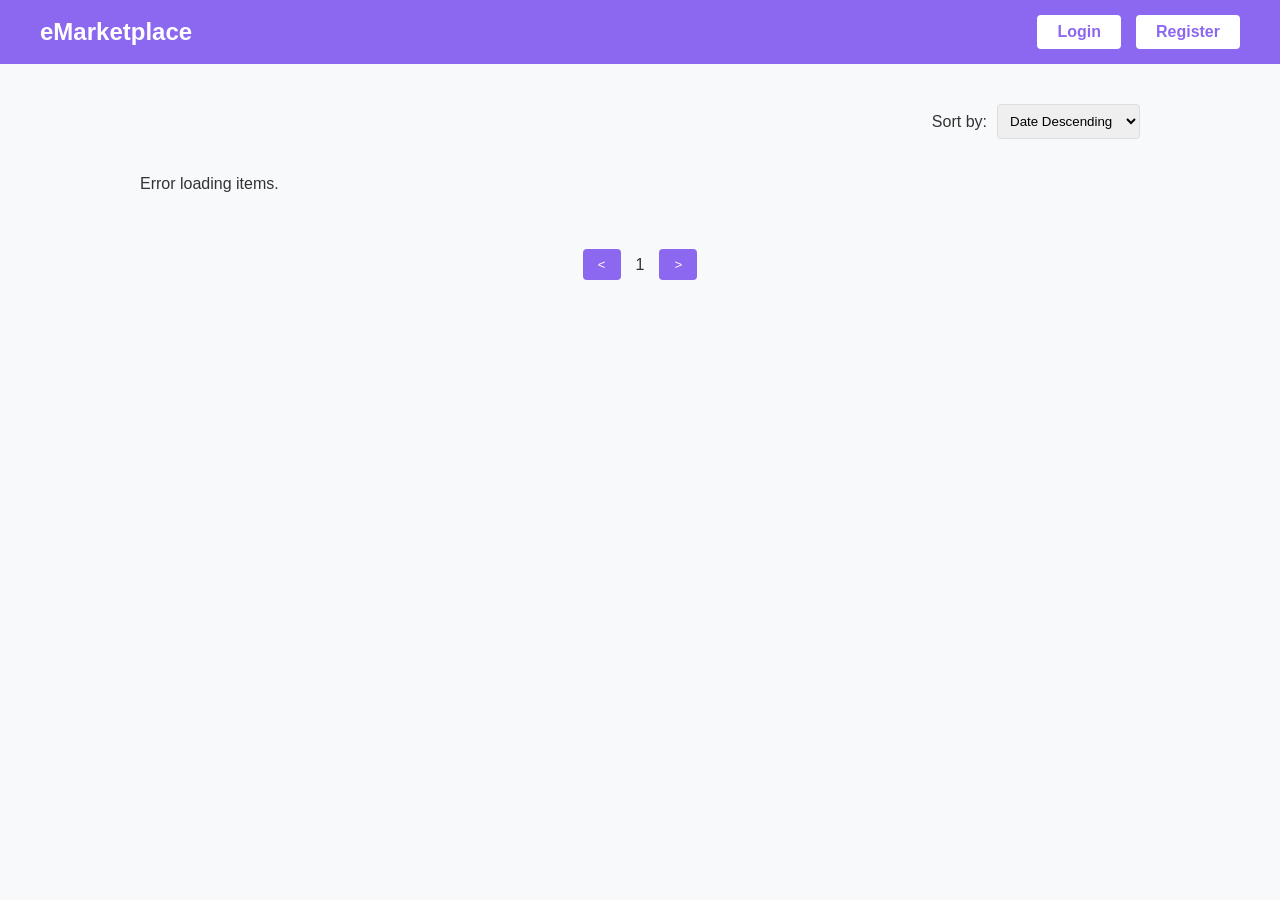
<file: src/main/webapp/index.html>
<!DOCTYPE html>
<html lang="en">
<head>
    <meta charset="UTF-8">
    <title>eMarketplace</title>
    <link rel="stylesheet" href="styles.css">
</head>
<body>
<header>
    <h1 onclick="window.location.href='index.html'">eMarketplace</h1>
    <div id="auth-actions">
    </div>
</header>

<div class="container">
    <div class="sort-container">
        <label for="sortParam">Sort by:</label>
        <select id="sortParam" onchange="changeSort()">
            <option value="dateDesc">Date Descending</option>
            <option value="dateAsc">Date Ascending</option>
            <option value="priceAsc">Price Ascending</option>
            <option value="priceDesc">Price Descending</option>
        </select>
    </div>

    <div class="grid" id="itemsGrid"></div>

    <div class="pagination">
        <button id="prevBtn" onclick="changePage(-1)">&lt;</button>
        <span id="pageIndicator">1</span>
        <button id="nextBtn" onclick="changePage(1)">&gt;</button>
    </div>
</div>

<script src="index.js"></script>
</body>
</html>
</file>
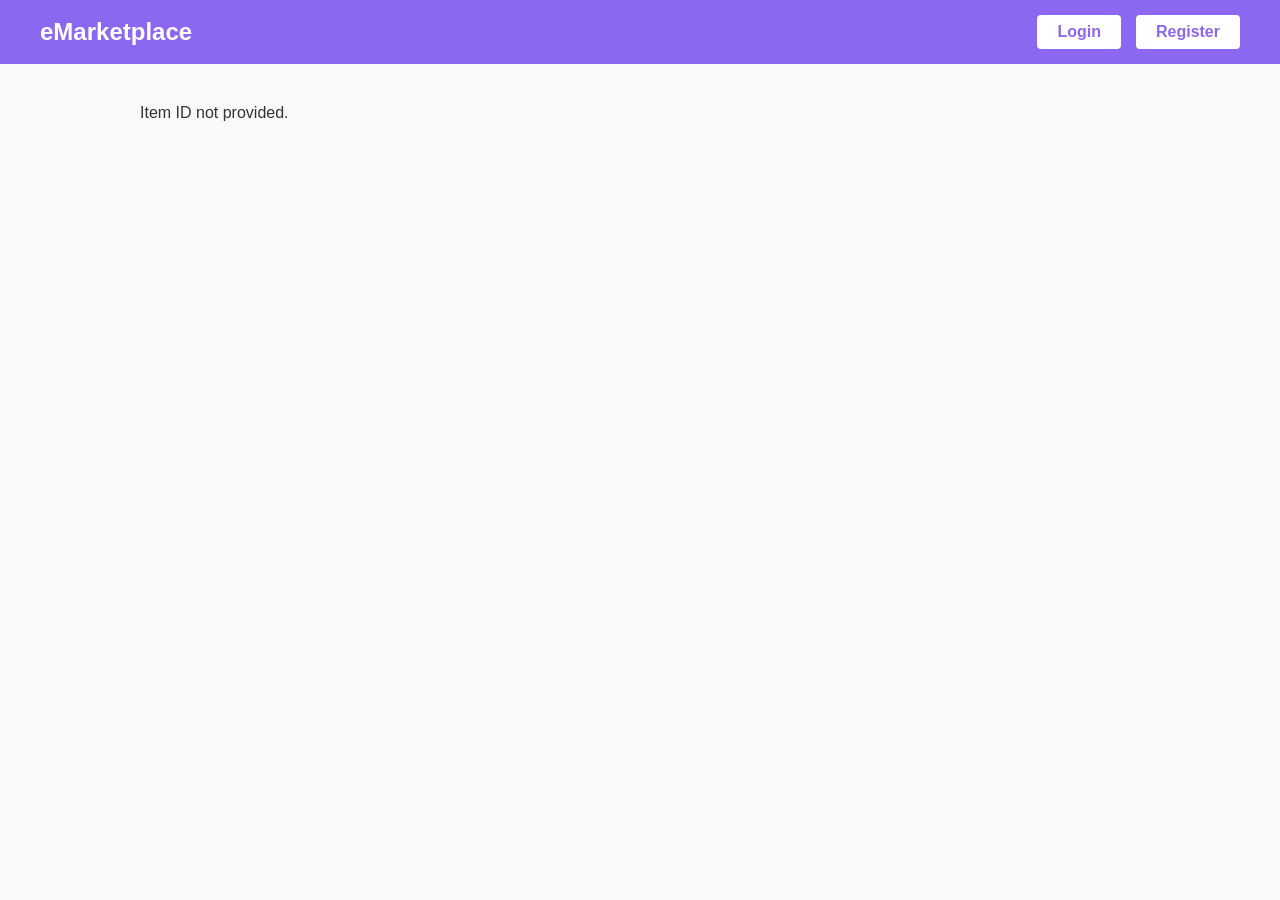
<file: src/main/webapp/item.html>
<!DOCTYPE html>
<html lang="en">
<head>
    <meta charset="UTF-8">
    <title>Item Detail - eMarketplace</title>
    <link rel="stylesheet" href="styles.css">
</head>
<body>
<header>
    <h1 onclick="window.location.href='index.html'">eMarketplace</h1>
    <div id="auth-actions">
    </div>
</header>

<div class="container" id="itemDetailContainer">
    <p>Loading item details...</p>
</div>

<script src="item.js"></script>
</body>
</html>
</file>
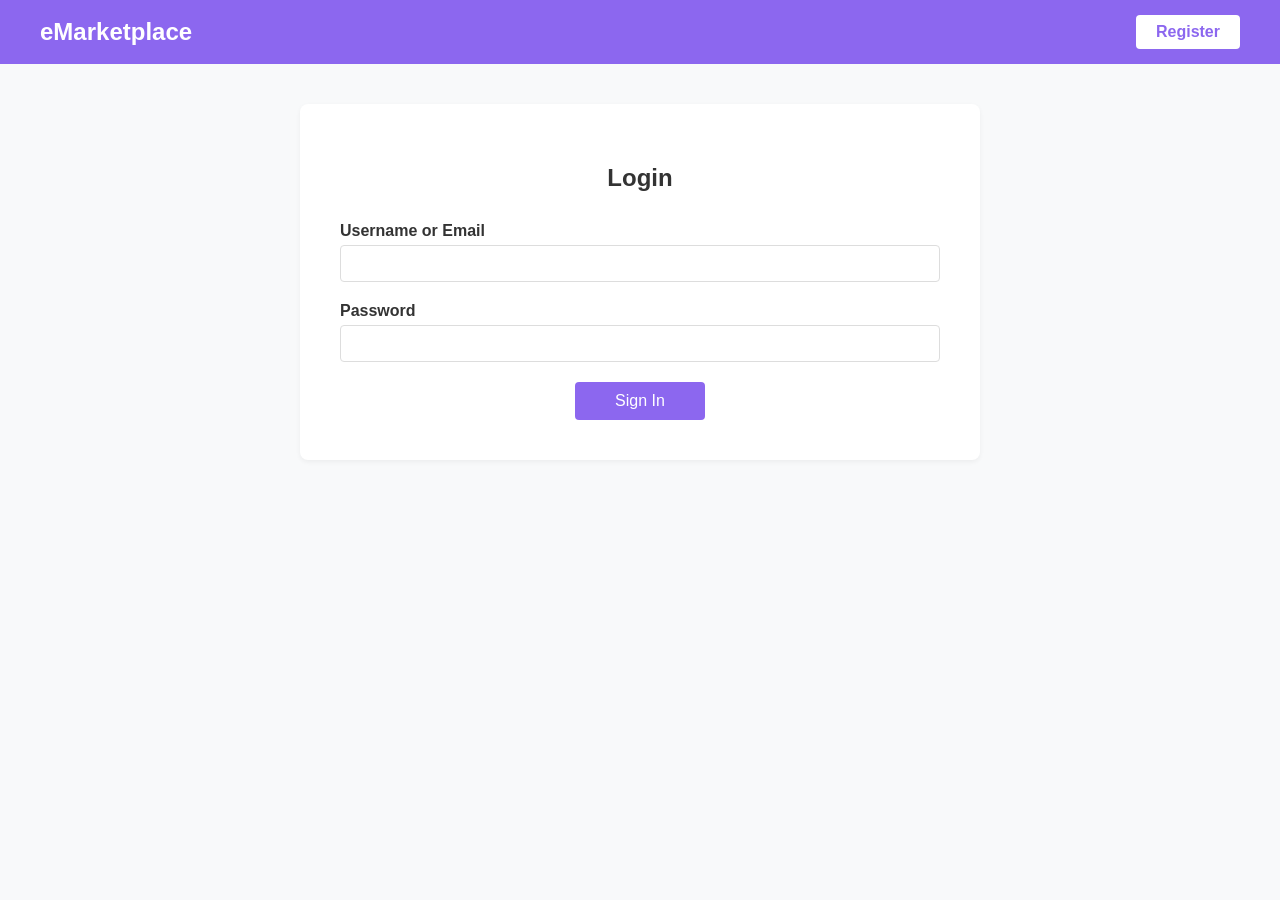
<file: src/main/webapp/login.html>
<!DOCTYPE html>
<html lang="en">
<head>
  <meta charset="UTF-8">
  <title>Login - eMarketplace</title>
  <link rel="stylesheet" href="styles.css">
</head>
<body>
<header>
  <h1 onclick="window.location.href='index.html'">eMarketplace</h1>
  <div id="auth-actions">
    <a href="register.html" class="btn-new">Register</a>
  </div>
</header>

<div class="container">
  <div class="form-container">
    <h2>Login</h2>
    <form id="loginForm">
      <div class="form-group" style="margin-bottom: 20px;">
        <label for="usernameOrEmail">Username or Email</label>
        <input type="text" id="usernameOrEmail" name="usernameOrEmail" required>
      </div>
      <div class="form-group" style="margin-bottom: 20px;">
        <label for="password">Password</label>
        <input type="password" id="password" name="password" required>
      </div>
      <button type="submit" class="btn-submit">Sign In</button>
    </form>
  </div>
</div>

<script src="login.js"></script>
</body>
</html>
</file>
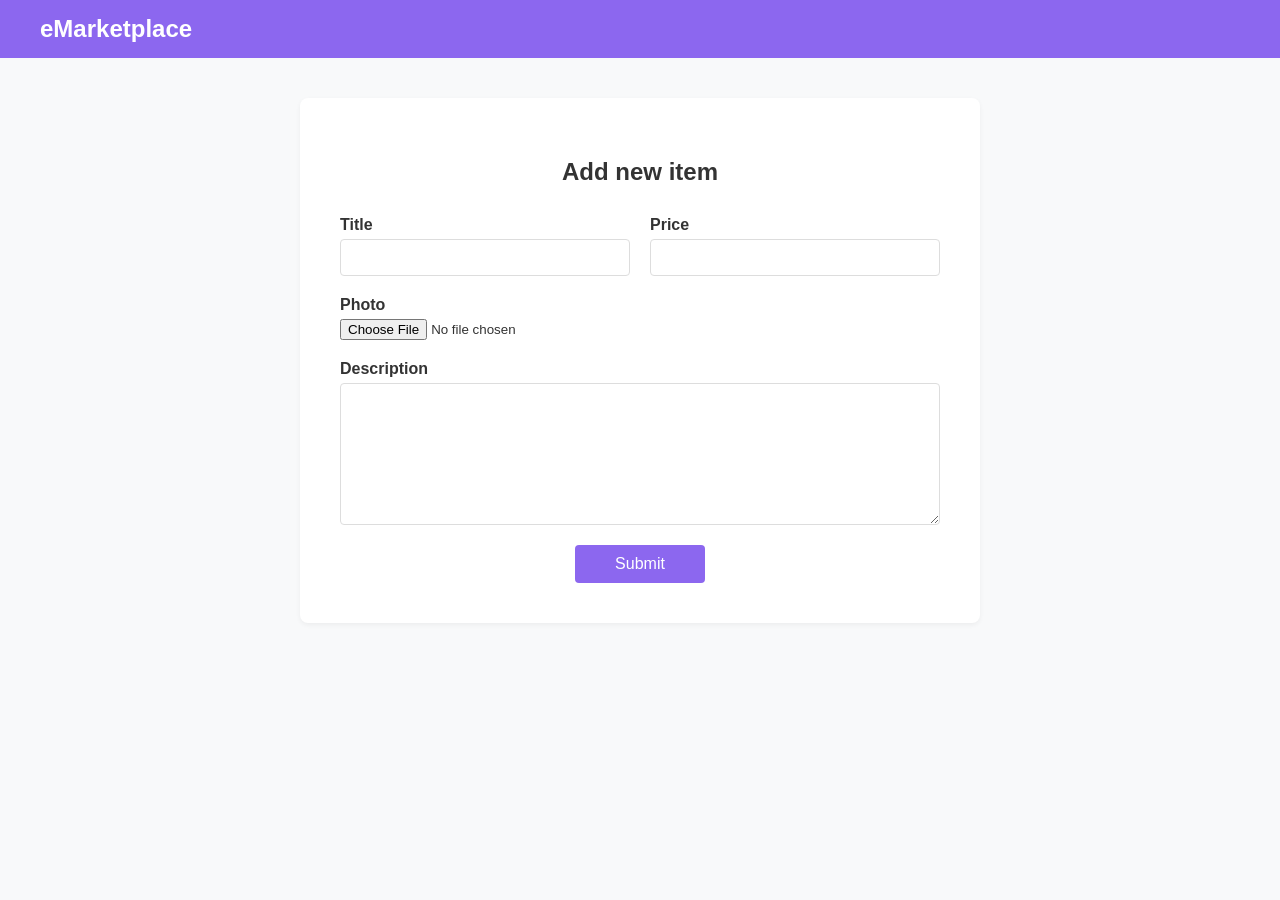
<file: src/main/webapp/new-item.html>
<!DOCTYPE html>
<html lang="en">
<head>
    <meta charset="UTF-8">
    <title>New Item - eMarketplace</title>
    <link rel="stylesheet" href="styles.css">
</head>
<body>
<header>
    <h1 onclick="window.location.href='index.html'">eMarketplace</h1>
</header>

<div class="container">
    <div class="form-container">
        <h2>Add new item</h2>
        <form id="itemForm">
            <div class="form-row">
                <div class="form-group">
                    <label for="title">Title</label>
                    <input type="text" id="title" name="name" required>
                </div>
                <div class="form-group">
                    <label for="price">Price</label>
                    <input type="number" id="price" name="price" step="0.01" min="0" required>
                </div>
            </div>

            <div class="form-group" style="margin-bottom: 20px;">
                <label for="photo">Photo</label>
                <input type="file" id="photo" name="photo" accept="image/*">
            </div>

            <div class="form-group" style="margin-bottom: 20px;">
                <label for="description">Description</label>
                <textarea id="description" name="description"></textarea>
            </div>

            <button type="submit" class="btn-submit">Submit</button>
        </form>
    </div>
</div>

<script src="new-item.js"></script>
</body>
</html>
</file>
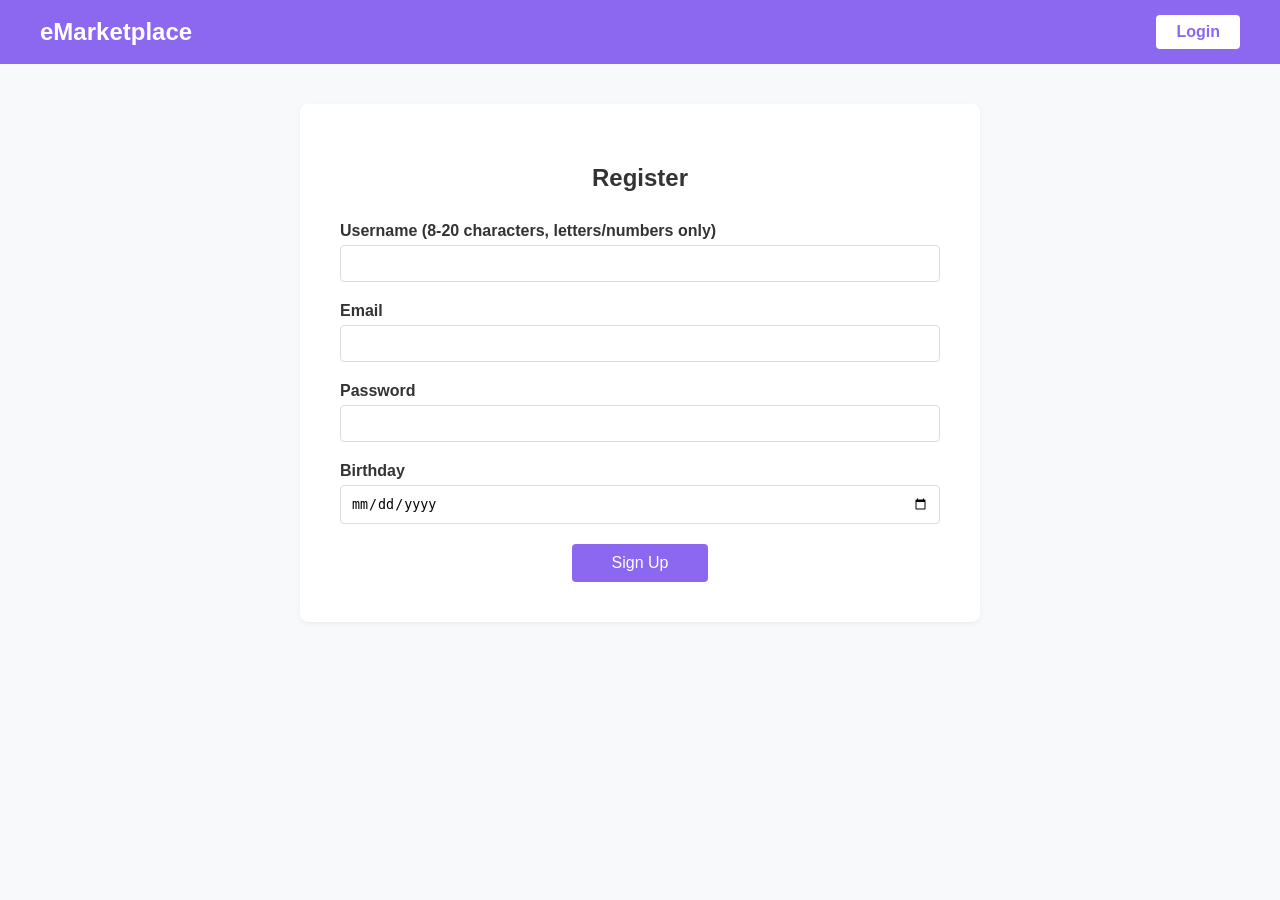
<file: src/main/webapp/register.html>
<!DOCTYPE html>
<html lang="en">
<head>
  <meta charset="UTF-8">
  <title>Register - eMarketplace</title>
  <link rel="stylesheet" href="styles.css">
</head>
<body>
<header>
  <h1 onclick="window.location.href='index.html'">eMarketplace</h1>
  <div id="auth-actions">
    <a href="login.html" class="btn-new">Login</a>
  </div>
</header>

<div class="container">
  <div class="form-container">
    <h2>Register</h2>
    <form id="registerForm">
      <div class="form-group" style="margin-bottom: 20px;">
        <label for="username">Username (8-20 characters, letters/numbers only)</label>
        <input type="text" id="username" name="username" pattern="^[a-zA-Z0-9]{8,20}$" required>
      </div>
      <div class="form-group" style="margin-bottom: 20px;">
        <label for="email">Email</label>
        <input type="email" id="email" name="email" required>
      </div>
      <div class="form-group" style="margin-bottom: 20px;">
        <label for="password">Password</label>
        <input type="password" id="password" name="password" required>
      </div>
      <div class="form-group" style="margin-bottom: 20px;">
        <label for="birthday">Birthday</label>
        <input type="date" id="birthday" name="birthday" required>
      </div>
      <button type="submit" class="btn-submit">Sign Up</button>
    </form>
  </div>
</div>

<script src="register.js"></script>
</body>
</html>
</file>
<file: src/main/webapp/styles.css>
:root {
    --primary-color: #8c67ef;
    --bg-color: #f8f9fa;
    --text-color: #333;
}

body {
    font-family: 'Segoe UI', Tahoma, Geneva, Verdana, sans-serif;
    margin: 0;
    padding: 0;
    background-color: var(--bg-color);
    color: var(--text-color);
}

header {
    background-color: var(--primary-color);
    padding: 15px 40px;
    display: flex;
    justify-content: space-between;
    align-items: center;
    color: white;
}

header h1 {
    margin: 0;
    font-size: 24px;
    cursor: pointer;
}

.btn-new {
    background-color: white;
    color: var(--primary-color);
    text-decoration: none;
    padding: 8px 20px;
    border-radius: 4px;
    font-weight: bold;
}

.container {
    max-width: 1000px;
    margin: 40px auto;
    padding: 0 20px;
}

.stats {
    margin-bottom: 20px;
    color: #666;
}

.grid {
    display: grid;
    grid-template-columns: repeat(3, 1fr);
    gap: 30px;
}

.card {
    background: white;
    padding: 15px;
    border-radius: 8px;
    box-shadow: 0 2px 5px rgba(0,0,0,0.05);
    cursor: pointer;
    transition: transform 0.2s;
}

.card:hover {
    transform: translateY(-5px);
}

.card img {
    width: 100%;
    height: 200px;
    object-fit: cover;
    border-radius: 4px;
}

.card-info {
    margin-top: 10px;
}

.card-title {
    font-weight: bold;
    margin-bottom: 5px;
}

.card-price {
    color: var(--primary-color);
}

.pagination {
    display: flex;
    justify-content: center;
    align-items: center;
    margin-top: 40px;
    gap: 15px;
}

.pagination button {
    background-color: var(--primary-color);
    color: white;
    border: none;
    padding: 8px 15px;
    border-radius: 4px;
    cursor: pointer;
}

.pagination button:disabled {
    background-color: #ccc;
    cursor: not-allowed;
}

.form-container {
    background: white;
    padding: 40px;
    border-radius: 8px;
    box-shadow: 0 2px 5px rgba(0,0,0,0.05);
    max-width: 600px;
    margin: 0 auto;
}

.form-container h2 {
    text-align: center;
    margin-bottom: 30px;
}

.form-row {
    display: flex;
    gap: 20px;
    margin-bottom: 20px;
}

.form-group {
    flex: 1;
    display: flex;
    flex-direction: column;
}

.form-group label {
    margin-bottom: 5px;
    font-weight: bold;
}

.form-group input[type="text"],
.form-group input[type="number"],
.form-group textarea {
    padding: 10px;
    border: 1px solid #ddd;
    border-radius: 4px;
}

.form-group textarea {
    height: 120px;
    resize: vertical;
}

.btn-submit {
    background-color: var(--primary-color);
    color: white;
    border: none;
    padding: 10px 40px;
    border-radius: 4px;
    font-size: 16px;
    cursor: pointer;
    display: block;
    margin: 0 auto;
}

.item-detail {
    background: white;
    padding: 30px;
    border-radius: 8px;
}

.item-detail img {
    width: 100%;
    max-height: 400px;
    object-fit: cover;
    border-radius: 8px;
    margin-bottom: 20px;
}

.item-header {
    display: flex;
    justify-content: space-between;
    align-items: center;
    margin-bottom: 10px;
}

.item-title {
    font-size: 28px;
    margin: 0;
}

.item-price {
    font-size: 24px;
    color: var(--primary-color);
    font-weight: bold;
}

.item-date {
    color: #888;
    margin-bottom: 20px;
}

.item-description {
    line-height: 1.6;
}


.btn-buy {
    background-color: #28a745;
    color: white;
    border: none;
    padding: 12px 20px;
    border-radius: 4px;
    font-size: 18px;
    font-weight: bold;
    cursor: pointer;
    width: 100%;
    transition: background-color 0.2s ease, transform 0.1s ease;
}

.btn-buy:hover {
    background-color: #218838;
}

.btn-buy:active {
    transform: scale(0.98);
}

#auth-actions {
    display: flex;
    gap: 15px;
    align-items: center;
}

.btn-logout {
    background-color: transparent;
    color: white;
    border: 1px solid white;
    padding: 8px 20px;
    border-radius: 4px;
    font-weight: bold;
    cursor: pointer;
    transition: background-color 0.2s;
}

.btn-logout:hover {
    background-color: rgba(255, 255, 255, 0.1);
}

.sort-container {
    display: flex;
    justify-content: flex-end;
    align-items: center;
    margin-bottom: 20px;
    gap: 10px;
}

.sort-container select {
    padding: 8px;
    border-radius: 4px;
    border: 1px solid #ddd;
    outline: none;
    font-family: inherit;
}

input[type="password"],
input[type="date"],
input[type="email"] {
    padding: 10px;
    border: 1px solid #ddd;
    border-radius: 4px;
    width: 100%;
    box-sizing: border-box;
}
</file>
